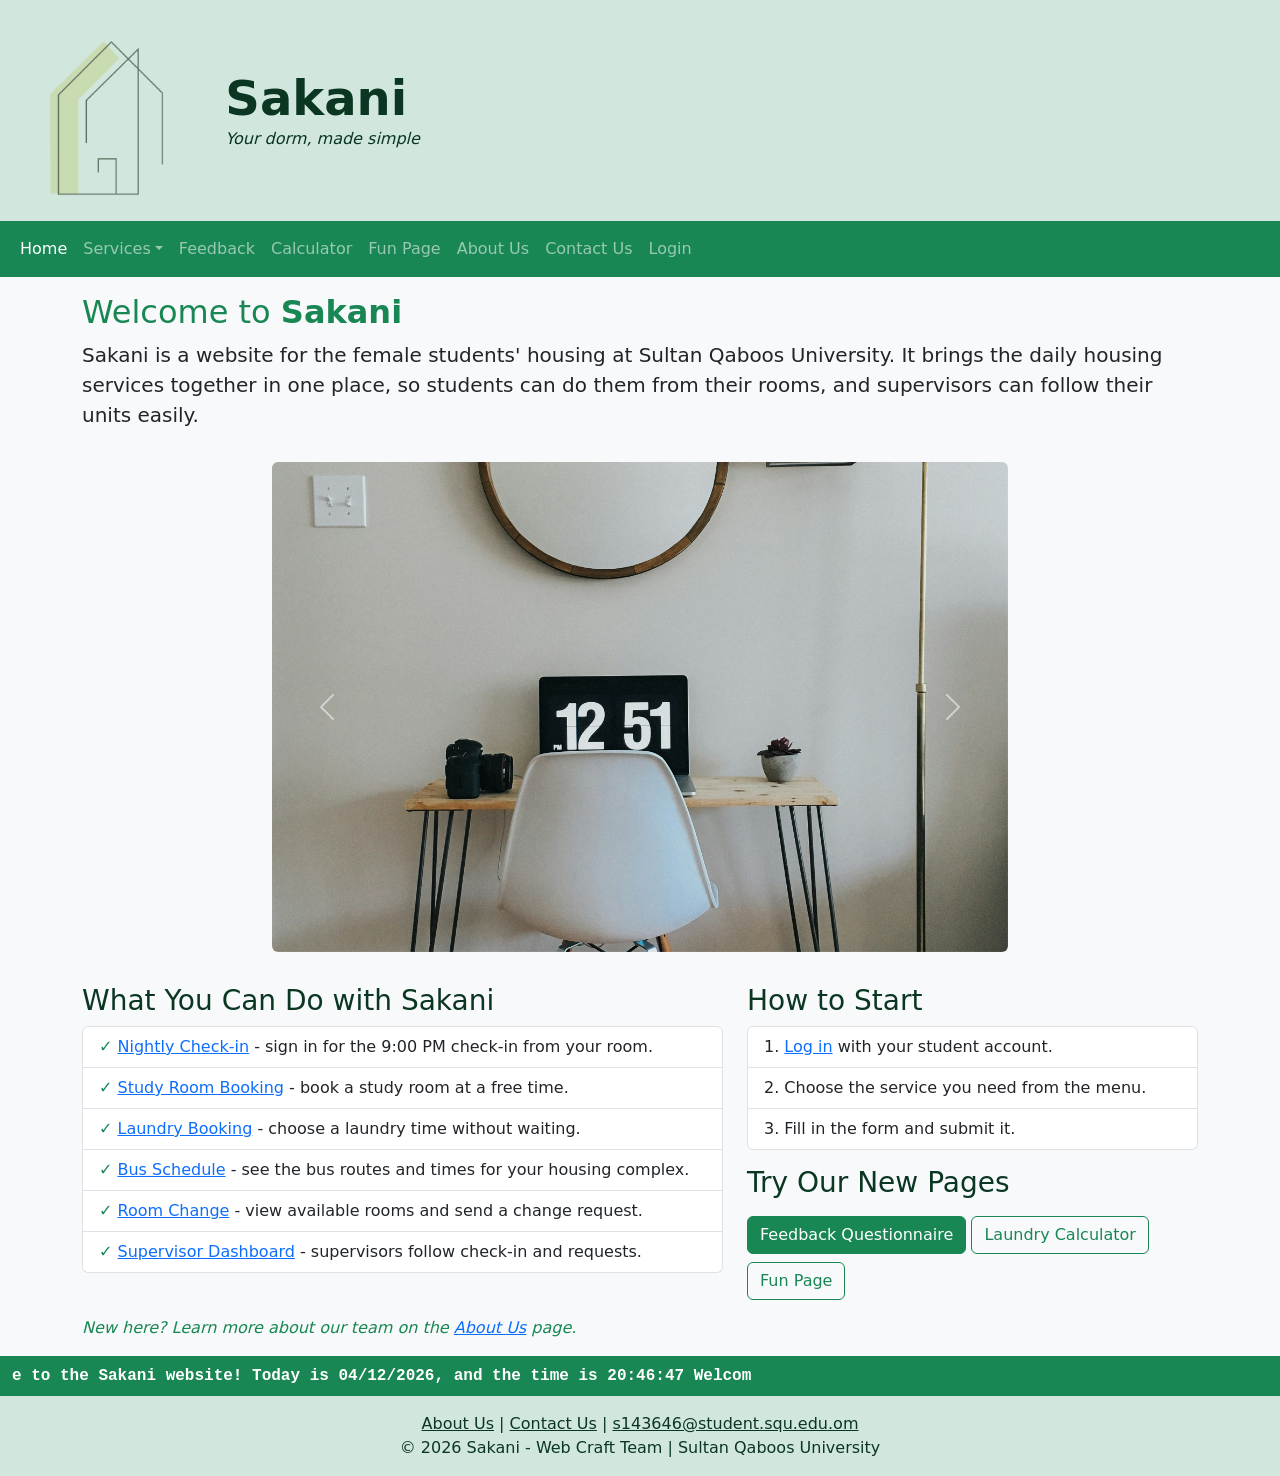
<file: index.html>
<!DOCTYPE html>
<html lang="en">
<head>
  <meta charset="UTF-8">
  <meta name="viewport" content="width=device-width, initial-scale=1">
  <title>Sakani - Home</title>
  <link href="https://cdn.jsdelivr.net/npm/bootstrap@5.3.8/dist/css/bootstrap.min.css" rel="stylesheet">
  <script src="https://cdn.jsdelivr.net/npm/bootstrap@5.3.8/dist/js/bootstrap.bundle.min.js"></script>
</head>
<body class="bg-light">

  <div class="container-fluid bg-success-subtle">
    <div class="row align-items-center">
      <div class="col-4 col-sm-3 col-lg-2 mt-3 mb-3">
        <img src="images/sakani_icon.PNG" alt="Sakani logo" class="img-fluid mx-auto d-block">
      </div>
      <div class="col-8 col-sm-9 col-lg-10 mt-3 mb-3">
        <h1 class="display-5 fw-bold text-success-emphasis mb-0">Sakani</h1>
        <p class="fst-italic text-success-emphasis mb-0">Your dorm, made simple</p>
      </div>
    </div>
  </div>

  <nav class="navbar navbar-expand-lg bg-success navbar-dark">
    <div class="container-fluid">
      <button class="navbar-toggler" type="button" data-bs-toggle="collapse" data-bs-target="#mainMenu">
        <span class="navbar-toggler-icon"></span>
      </button>
      <div class="collapse navbar-collapse" id="mainMenu">
        <ul class="navbar-nav">
          <li class="nav-item"><a class="nav-link active" href="index.html">Home</a></li>
          <li class="nav-item dropdown">
            <a class="nav-link dropdown-toggle" href="#" data-bs-toggle="dropdown">Services</a>
            <ul class="dropdown-menu">
              <li><a class="dropdown-item" href="checkin.html">Nightly Check-in</a></li>
              <li><a class="dropdown-item" href="study-rooms.html">Study Rooms</a></li>
              <li><a class="dropdown-item" href="laundry.html">Laundry</a></li>
              <li><a class="dropdown-item" href="bus.html">Bus Schedule</a></li>
              <li><a class="dropdown-item" href="room-change.html">Room Change</a></li>
              <li><hr class="dropdown-divider"></li>
              <li><a class="dropdown-item" href="dashboard.html">Supervisor Dashboard</a></li>
            </ul>
          </li>
          <li class="nav-item"><a class="nav-link" href="questionnaire.html">Feedback</a></li>
          <li class="nav-item"><a class="nav-link" href="calculate.html">Calculator</a></li>
          <li class="nav-item"><a class="nav-link" href="funpage.html">Fun Page</a></li>
          <li class="nav-item"><a class="nav-link" href="about.html">About Us</a></li>
          <li class="nav-item"><a class="nav-link" href="contact.html">Contact Us</a></li>
          <li class="nav-item"><a class="nav-link" href="login.html">Login</a></li>
        </ul>
      </div>
    </div>
  </nav>

  <!-- ===== Main content ===== -->
  <div class="container mt-3 mb-3">

    <h2 class="text-success">Welcome to <span class="fw-bold">Sakani</span></h2>
    <p class="fs-5">Sakani is a website for the female students' housing at Sultan Qaboos University.
      It brings the daily housing services together in one place, so students can do them
      from their rooms, and supervisors can follow their units easily.</p>

    <div class="row">
      <div class="col-lg-8 mx-auto">
        <div id="gallery" class="carousel slide mt-3 mb-3" data-bs-ride="carousel">
          <div class="carousel-inner rounded">
            <div class="carousel-item active" data-bs-interval="3000">
              <img src="images/gallery1.jpg" class="d-block w-100" alt="Student housing building">
            </div>
            <div class="carousel-item" data-bs-interval="3000">
              <img src="images/gallery2.jpg" class="d-block w-100" alt="Study room">
            </div>
            <div class="carousel-item" data-bs-interval="3000">
              <img src="images/gallery3.jpg" class="d-block w-100" alt="Laundry room">
            </div>
          </div>
          
          <button class="carousel-control-prev" type="button" data-bs-target="#gallery" data-bs-slide="prev">
            <span class="carousel-control-prev-icon"></span>
          </button>
          <button class="carousel-control-next" type="button" data-bs-target="#gallery" data-bs-slide="next">
            <span class="carousel-control-next-icon"></span>
          </button>
        </div>
      </div>
    </div>

    <div class="row">
      <!-- Services list -->
      <div class="col-md-7 mt-3">
        <h3 class="text-success-emphasis">What You Can Do with Sakani</h3>
        <ul class="list-group">
          <li class="list-group-item"><span class="text-success fw-bold">&#10003;</span> <a href="checkin.html">Nightly Check-in</a> - sign in for the 9:00 PM check-in from your room.</li>
          <li class="list-group-item"><span class="text-success fw-bold">&#10003;</span> <a href="study-rooms.html">Study Room Booking</a> - book a study room at a free time.</li>
          <li class="list-group-item"><span class="text-success fw-bold">&#10003;</span> <a href="laundry.html">Laundry Booking</a> - choose a laundry time without waiting.</li>
          <li class="list-group-item"><span class="text-success fw-bold">&#10003;</span> <a href="bus.html">Bus Schedule</a> - see the bus routes and times for your housing complex.</li>
          <li class="list-group-item"><span class="text-success fw-bold">&#10003;</span> <a href="room-change.html">Room Change</a> - view available rooms and send a change request.</li>
          <li class="list-group-item"><span class="text-success fw-bold">&#10003;</span> <a href="dashboard.html">Supervisor Dashboard</a> - supervisors follow check-in and requests.</li>
        </ul>
      </div>

      <!-- How to start + links to the three new pages -->
      <div class="col-md-5 mt-3">
        <h3 class="text-success-emphasis">How to Start</h3>
        <ol class="list-group list-group-numbered">
          <li class="list-group-item"><a href="login.html">Log in</a> with your student account.</li>
          <li class="list-group-item">Choose the service you need from the menu.</li>
          <li class="list-group-item">Fill in the form and submit it.</li>
        </ol>

        <h3 class="text-success-emphasis mt-3">Try Our New Pages</h3>
        <a href="questionnaire.html" class="btn btn-success mt-2">Feedback Questionnaire</a>
        <a href="calculate.html" class="btn btn-outline-success mt-2">Laundry Calculator</a>
        <a href="funpage.html" class="btn btn-outline-success mt-2">Fun Page</a>
      </div>
    </div>

    <p class="text-success fst-italic mt-3">New here? Learn more about our team on the <a href="about.html">About Us</a> page.</p>
  </div>

  <!-- ===== Moving welcome banner ===== -->
  <div class="container-fluid bg-success text-white">
    <div class="row">
      <div class="col mt-2 mb-2 overflow-hidden text-nowrap">
        <p id="banner" class="mb-0 fw-bold font-monospace"></p>
      </div>
    </div>
  </div>

  <!-- ===== Footer ===== -->
  <div class="container-fluid bg-success-subtle text-success-emphasis text-center">
    <div class="row">
      <div class="col mt-3 mb-3">
        <a href="about.html" class="text-success-emphasis">About Us</a> |
        <a href="contact.html" class="text-success-emphasis">Contact Us</a> |
        <a href="mailto:s143646@student.squ.edu.om" class="text-success-emphasis">s143646@student.squ.edu.om</a>
        <p class="mb-0">&copy; 2026 Sakani - Web Craft Team | Sultan Qaboos University</p>
      </div>
    </div>
  </div>

  <script>
    // ================= Moving welcome banner =================
    var position = 0;  

    function twoDigits(number) {
      if (number < 10) {
        return "0" + number;
      }
      return "" + number;
    }

    function buildMessage() {
      var now = new Date();
      var day = twoDigits(now.getDate());
      var month = twoDigits(now.getMonth() + 1);   
      var year = now.getFullYear();
      var hours = twoDigits(now.getHours());
      var minutes = twoDigits(now.getMinutes());
      var seconds = twoDigits(now.getSeconds());

      return "Welcome to the Sakani website! Today is " + day + "/" + month + "/" + year +
             ", and the time is " + hours + ":" + minutes + ":" + seconds + "          ";
    }

    
    function moveBanner() {
      var message = buildMessage();

      
      var shown = message.substring(position) + message.substring(0, position);

    
      document.getElementById("banner").innerHTML = shown;

  
      position = position + 1;
      if (position >= message.length) {
        position = 0;
      }
    }

    
    setInterval(moveBanner, 200);
    moveBanner(); 
  </script>

</body>
</html>
</file>
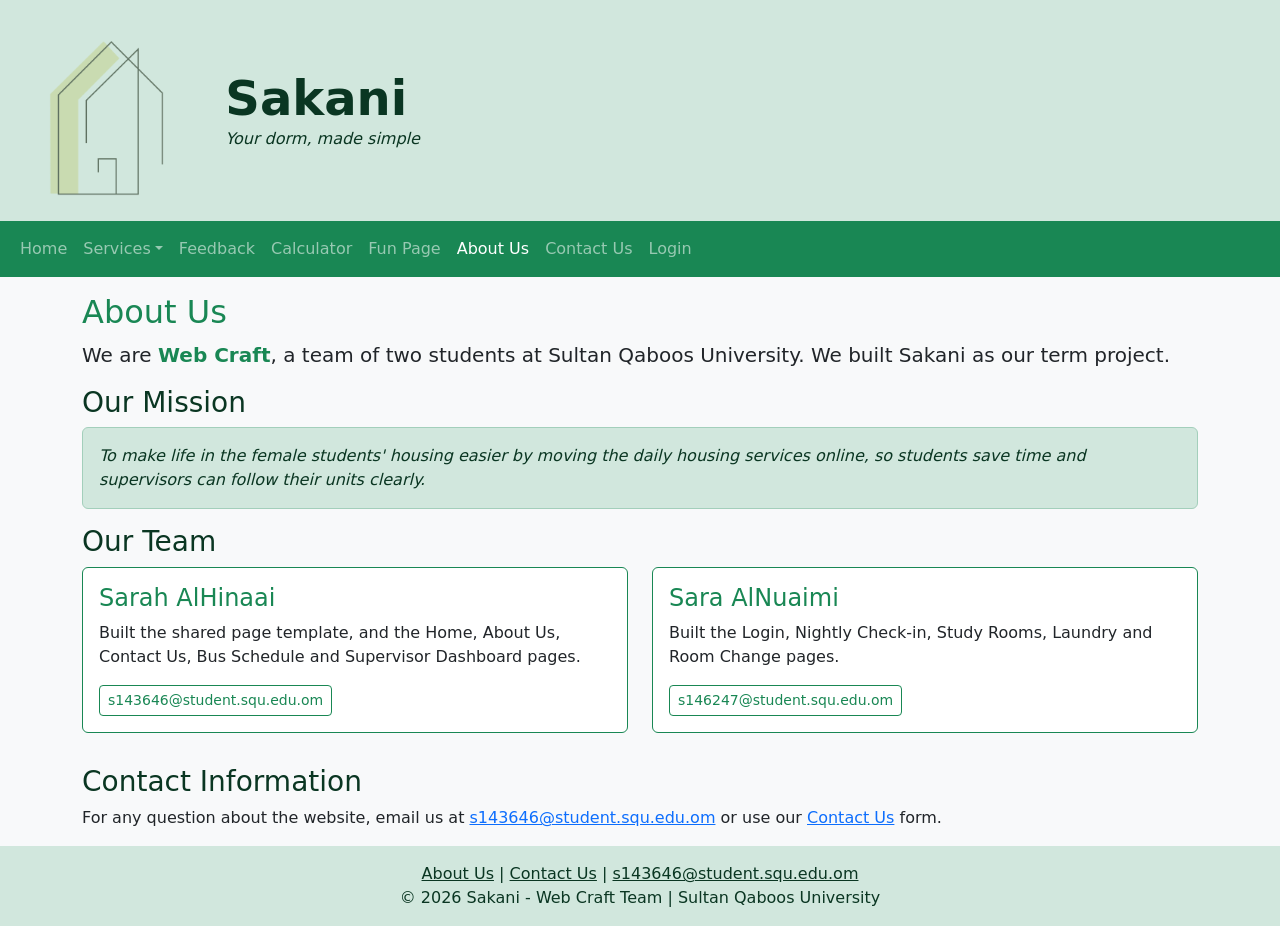
<file: about.html>
<!DOCTYPE html>
<html lang="en">
<head>
  <meta charset="UTF-8">
  <meta name="viewport" content="width=device-width, initial-scale=1">
  <title>Sakani - About Us</title>
  <link href="https://cdn.jsdelivr.net/npm/bootstrap@5.3.8/dist/css/bootstrap.min.css" rel="stylesheet">
  <script src="https://cdn.jsdelivr.net/npm/bootstrap@5.3.8/dist/js/bootstrap.bundle.min.js"></script>
</head>
<body class="bg-light">

  
  <div class="container-fluid bg-success-subtle">
    <div class="row align-items-center">
      <div class="col-4 col-sm-3 col-lg-2 mt-3 mb-3">
        <img src="images/sakani_icon.PNG" alt="Sakani logo" class="img-fluid mx-auto d-block">
      </div>
      <div class="col-8 col-sm-9 col-lg-10 mt-3 mb-3">
        <h1 class="display-5 fw-bold text-success-emphasis mb-0">Sakani</h1>
        <p class="fst-italic text-success-emphasis mb-0">Your dorm, made simple</p>
      </div>
    </div>
  </div>

  
  <nav class="navbar navbar-expand-lg bg-success navbar-dark">
    <div class="container-fluid">
      <button class="navbar-toggler" type="button" data-bs-toggle="collapse" data-bs-target="#mainMenu">
        <span class="navbar-toggler-icon"></span>
      </button>
      <div class="collapse navbar-collapse" id="mainMenu">
        <ul class="navbar-nav">
          <li class="nav-item"><a class="nav-link" href="index.html">Home</a></li>
          <li class="nav-item dropdown">
            <a class="nav-link dropdown-toggle" href="#" data-bs-toggle="dropdown">Services</a>
            <ul class="dropdown-menu">
              <li><a class="dropdown-item" href="checkin.html">Nightly Check-in</a></li>
              <li><a class="dropdown-item" href="study-rooms.html">Study Rooms</a></li>
              <li><a class="dropdown-item" href="laundry.html">Laundry</a></li>
              <li><a class="dropdown-item" href="bus.html">Bus Schedule</a></li>
              <li><a class="dropdown-item" href="room-change.html">Room Change</a></li>
              <li><hr class="dropdown-divider"></li>
              <li><a class="dropdown-item" href="dashboard.html">Supervisor Dashboard</a></li>
            </ul>
          </li>
          <li class="nav-item"><a class="nav-link" href="questionnaire.html">Feedback</a></li>
          <li class="nav-item"><a class="nav-link" href="calculate.html">Calculator</a></li>
          <li class="nav-item"><a class="nav-link" href="funpage.html">Fun Page</a></li>
          <li class="nav-item"><a class="nav-link active" href="about.html">About Us</a></li>
          <li class="nav-item"><a class="nav-link" href="contact.html">Contact Us</a></li>
          <li class="nav-item"><a class="nav-link" href="login.html">Login</a></li>
        </ul>
      </div>
    </div>
  </nav>

  <!-- ===== Main content ===== -->
  <div class="container mt-3 mb-3">

    <h2 class="text-success">About Us</h2>
    <p class="fs-5">We are <span class="fw-bold text-success">Web Craft</span>, a team of two students at Sultan Qaboos University.
      We built Sakani as our term project.</p>

    <!-- Mission box -->
    <h3 class="text-success-emphasis mt-3">Our Mission</h3>
    <div class="alert alert-success fst-italic">
      To make life in the female students' housing easier by moving the daily
      housing services online, so students save time and supervisors can follow their units clearly.
    </div>

    <!-- card for each member -->
    <h3 class="text-success-emphasis mt-3">Our Team</h3>
    <div class="row">
      <div class="col-md-6 mb-3">
        <div class="card border-success">
          <div class="card-body">
            <h4 class="card-title text-success">Sarah AlHinaai</h4>
            <p class="card-text">Built the shared page template, and the Home, About Us, Contact Us,
              Bus Schedule and Supervisor Dashboard pages.</p>
            <a href="mailto:s143646@student.squ.edu.om" class="btn btn-outline-success btn-sm">s143646@student.squ.edu.om</a>
          </div>
        </div>
      </div>
      <div class="col-md-6 mb-3">
        <div class="card border-success">
          <div class="card-body">
            <h4 class="card-title text-success">Sara AlNuaimi</h4>
            <p class="card-text">Built the Login, Nightly Check-in, Study Rooms, Laundry and Room Change pages.</p>
            <a href="mailto:s146247@student.squ.edu.om" class="btn btn-outline-success btn-sm">s146247@student.squ.edu.om</a>
          </div>
        </div>
      </div>
    </div>

    <h3 class="text-success-emphasis mt-3">Contact Information</h3>
    <p>For any question about the website, email us at
      <a href="mailto:s143646@student.squ.edu.om">s143646@student.squ.edu.om</a>
      or use our <a href="contact.html">Contact Us</a> form.</p>
  </div>

  <!-- ===== Footer ===== -->
  <div class="container-fluid bg-success-subtle text-success-emphasis text-center">
    <div class="row">
      <div class="col mt-3 mb-3">
        <a href="about.html" class="text-success-emphasis">About Us</a> |
        <a href="contact.html" class="text-success-emphasis">Contact Us</a> |
        <a href="mailto:s143646@student.squ.edu.om" class="text-success-emphasis">s143646@student.squ.edu.om</a>
        <p class="mb-0">&copy; 2026 Sakani - Web Craft Team | Sultan Qaboos University</p>
      </div>
    </div>
  </div>

</body>
</html>
</file>
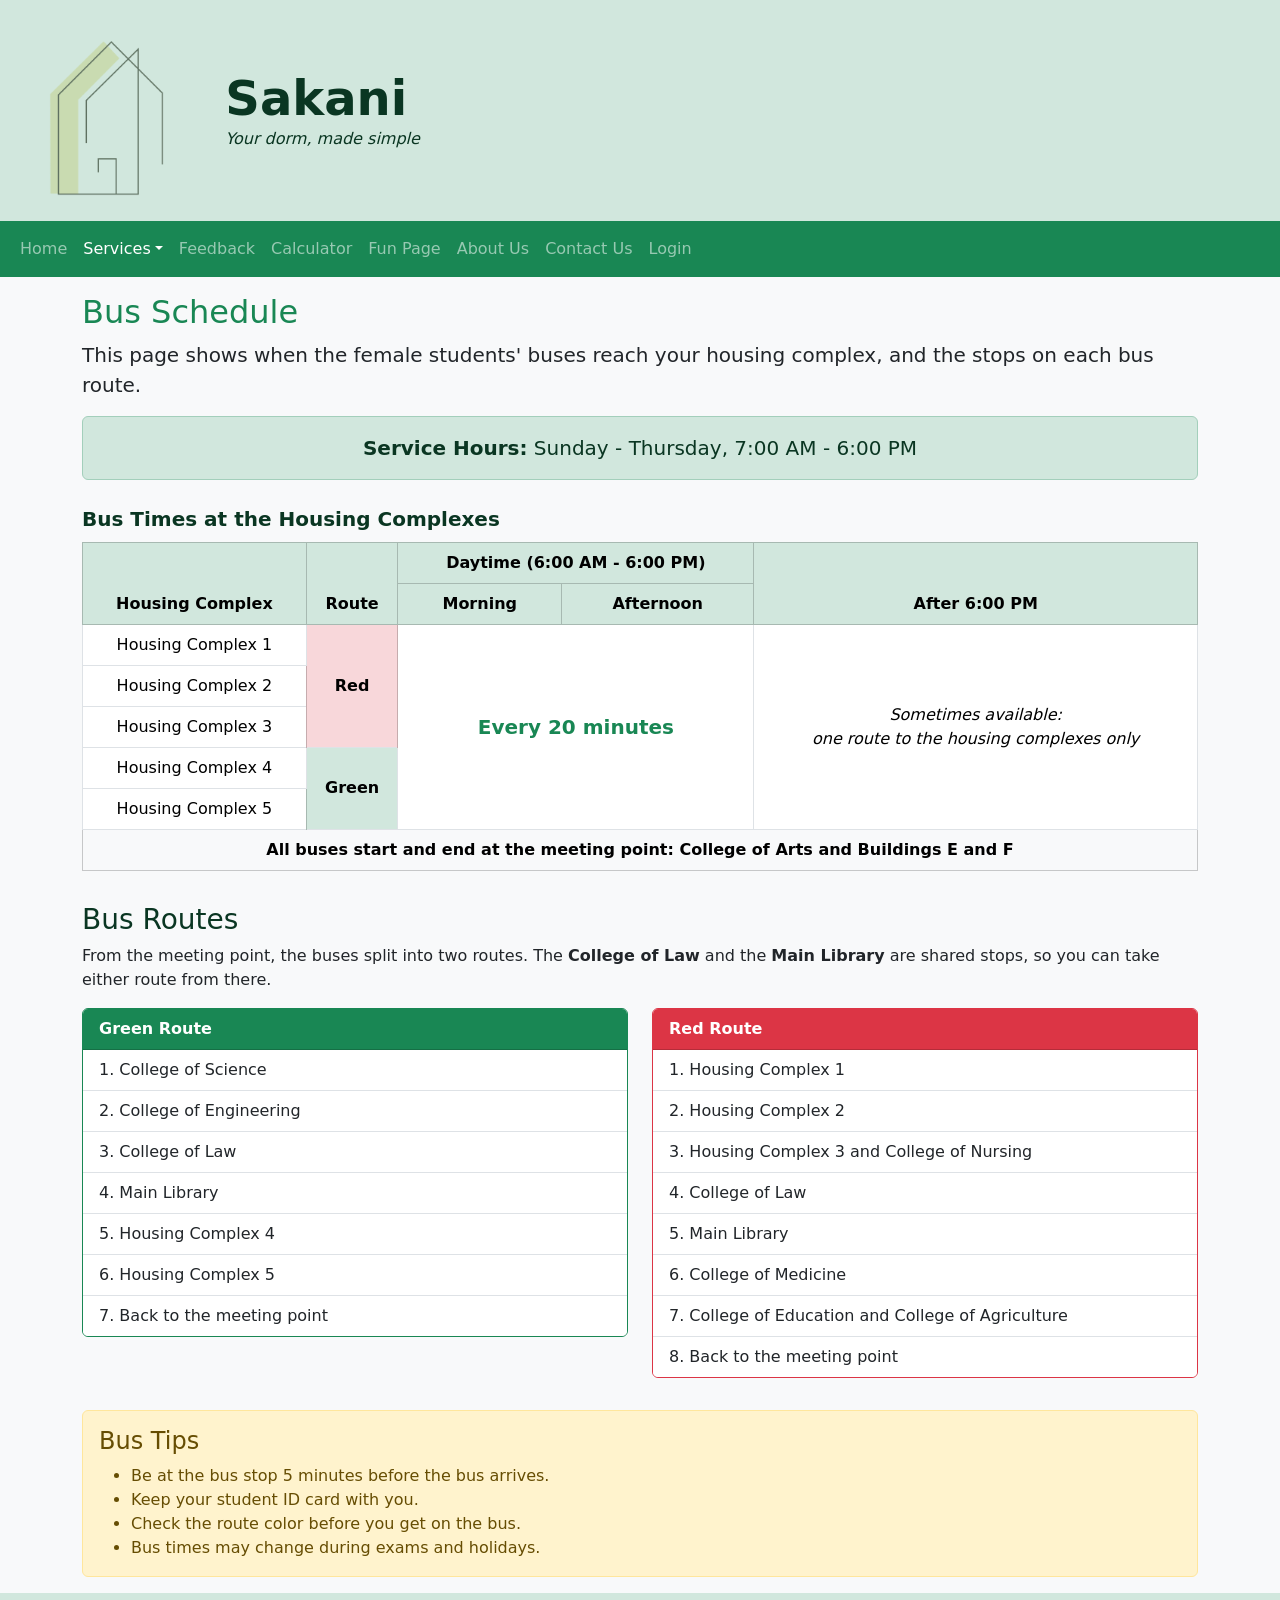
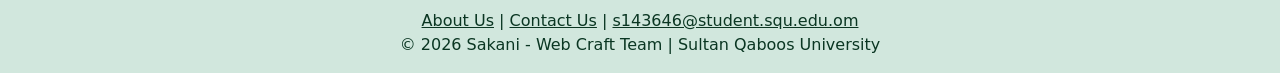
<file: bus.html>
<!DOCTYPE html>
<html lang="en">
<head>
  <meta charset="UTF-8">
  <meta name="viewport" content="width=device-width, initial-scale=1">
  <title>Sakani - Bus Schedule</title>
  <link href="https://cdn.jsdelivr.net/npm/bootstrap@5.3.8/dist/css/bootstrap.min.css" rel="stylesheet">
  <script src="https://cdn.jsdelivr.net/npm/bootstrap@5.3.8/dist/js/bootstrap.bundle.min.js"></script>
</head>
<body class="bg-light">


  <div class="container-fluid bg-success-subtle">
    <div class="row align-items-center">
      <div class="col-4 col-sm-3 col-lg-2 mt-3 mb-3">
        <img src="images/sakani_icon.PNG" alt="Sakani logo" class="img-fluid mx-auto d-block">
      </div>
      <div class="col-8 col-sm-9 col-lg-10 mt-3 mb-3">
        <h1 class="display-5 fw-bold text-success-emphasis mb-0">Sakani</h1>
        <p class="fst-italic text-success-emphasis mb-0">Your dorm, made simple</p>
      </div>
    </div>
  </div>

  
  <nav class="navbar navbar-expand-lg bg-success navbar-dark">
    <div class="container-fluid">
      <button class="navbar-toggler" type="button" data-bs-toggle="collapse" data-bs-target="#mainMenu">
        <span class="navbar-toggler-icon"></span>
      </button>
      <div class="collapse navbar-collapse" id="mainMenu">
        <ul class="navbar-nav">
          <li class="nav-item"><a class="nav-link" href="index.html">Home</a></li>
          <li class="nav-item dropdown">
            <a class="nav-link dropdown-toggle active" href="#" data-bs-toggle="dropdown">Services</a>
            <ul class="dropdown-menu">
              <li><a class="dropdown-item" href="checkin.html">Nightly Check-in</a></li>
              <li><a class="dropdown-item" href="study-rooms.html">Study Rooms</a></li>
              <li><a class="dropdown-item" href="laundry.html">Laundry</a></li>
              <li><a class="dropdown-item active" href="bus.html">Bus Schedule</a></li>
              <li><a class="dropdown-item" href="room-change.html">Room Change</a></li>
              <li><hr class="dropdown-divider"></li>
              <li><a class="dropdown-item" href="dashboard.html">Supervisor Dashboard</a></li>
            </ul>
          </li>
          <li class="nav-item"><a class="nav-link" href="questionnaire.html">Feedback</a></li>
          <li class="nav-item"><a class="nav-link" href="calculate.html">Calculator</a></li>
          <li class="nav-item"><a class="nav-link" href="funpage.html">Fun Page</a></li>
          <li class="nav-item"><a class="nav-link" href="about.html">About Us</a></li>
          <li class="nav-item"><a class="nav-link" href="contact.html">Contact Us</a></li>
          <li class="nav-item"><a class="nav-link" href="login.html">Login</a></li>
        </ul>
      </div>
    </div>
  </nav>

  <!-- ===== Main content ===== -->
  <div class="container mt-3 mb-3">

    <h2 class="text-success">Bus Schedule</h2>
    <p class="fs-5">This page shows when the female students' buses reach your housing complex,
      and the stops on each bus route.</p>

    <!-- Service hours -->
    <div class="alert alert-success text-center fs-5">
      <span class="fw-bold">Service Hours:</span> Sunday - Thursday, 7:00 AM - 6:00 PM
    </div>

    <!-- ===== Times table ===== -->
    <div class="table-responsive mt-3">
      <table class="table table-bordered align-middle text-center bg-white caption-top">
        <caption class="fs-5 fw-bold text-success-emphasis">Bus Times at the Housing Complexes</caption>

        <thead class="table-success">
          <tr>
            <th rowspan="2">Housing Complex</th>
            <th rowspan="2">Route</th>
            <th colspan="2">Daytime (6:00 AM - 6:00 PM)</th>
            <th rowspan="2">After 6:00 PM</th>
          </tr>
          <tr>
            <th>Morning</th>
            <th>Afternoon</th>
          </tr>
        </thead>

        <tbody>
          <tr>
            <td>Housing Complex 1</td>
            <td class="table-danger fw-bold" rowspan="3">Red</td>
            <td class="fs-5 fw-bold text-success" rowspan="5" colspan="2">Every 20 minutes</td>
            <td class="fst-italic" rowspan="5">
              Sometimes available:<br>
              one route to the housing complexes only
            </td>
          </tr>
          <tr>
            <td>Housing Complex 2</td>
          </tr>
          <tr>
            <td>Housing Complex 3</td>
          </tr>
          <tr>
            <td>Housing Complex 4</td>
            <td class="table-success fw-bold" rowspan="2">Green</td>
          </tr>
          <tr>
            <td>Housing Complex 5</td>
          </tr>
          <tr class="table-light fw-bold text-success-emphasis">
            <td colspan="5">All buses start and end at the meeting point: College of Arts and Buildings E and F</td>
          </tr>
        </tbody>
      </table>
    </div>

    <!-- ===== Routes ===== -->
    <h3 class="text-success-emphasis mt-3">Bus Routes</h3>
    <p>From the meeting point, the buses split into two routes.
      The <span class="fw-bold">College of Law</span> and the <span class="fw-bold">Main Library</span> are shared stops,
      so you can take either route from there.</p>

    <!-- The two routes -->
    <div class="row">
      <div class="col-md-6 mb-3">
        <div class="card border-success">
          <div class="card-header bg-success text-white fw-bold">Green Route</div>
          <ol class="list-group list-group-flush list-group-numbered">
            <li class="list-group-item">College of Science</li>
            <li class="list-group-item">College of Engineering</li>
            <li class="list-group-item">College of Law</li>
            <li class="list-group-item">Main Library</li>
            <li class="list-group-item">Housing Complex 4</li>
            <li class="list-group-item">Housing Complex 5</li>
            <li class="list-group-item">Back to the meeting point</li>
          </ol>
        </div>
      </div>
      <div class="col-md-6 mb-3">
        <div class="card border-danger">
          <div class="card-header bg-danger text-white fw-bold">Red Route</div>
          <ol class="list-group list-group-flush list-group-numbered">
            <li class="list-group-item">Housing Complex 1</li>
            <li class="list-group-item">Housing Complex 2</li>
            <li class="list-group-item">Housing Complex 3 and College of Nursing</li>
            <li class="list-group-item">College of Law</li>
            <li class="list-group-item">Main Library</li>
            <li class="list-group-item">College of Medicine</li>
            <li class="list-group-item">College of Education and College of Agriculture</li>
            <li class="list-group-item">Back to the meeting point</li>
          </ol>
        </div>
      </div>
    </div>

    <!-- ===== Tips box ===== -->
    <div class="alert alert-warning mt-3">
      <h4 class="alert-heading">Bus Tips</h4>
      <ul class="mb-0">
        <li>Be at the bus stop 5 minutes before the bus arrives.</li>
        <li>Keep your student ID card with you.</li>
        <li>Check the route color before you get on the bus.</li>
        <li>Bus times may change during exams and holidays.</li>
      </ul>
    </div>
  </div>

  <!-- ===== Footer ===== -->
  <div class="container-fluid bg-success-subtle text-success-emphasis text-center">
    <div class="row">
      <div class="col mt-3 mb-3">
        <a href="about.html" class="text-success-emphasis">About Us</a> |
        <a href="contact.html" class="text-success-emphasis">Contact Us</a> |
        <a href="mailto:s143646@student.squ.edu.om" class="text-success-emphasis">s143646@student.squ.edu.om</a>
        <p class="mb-0">&copy; 2026 Sakani - Web Craft Team | Sultan Qaboos University</p>
      </div>
    </div>
  </div>

</body>
</html>
</file>
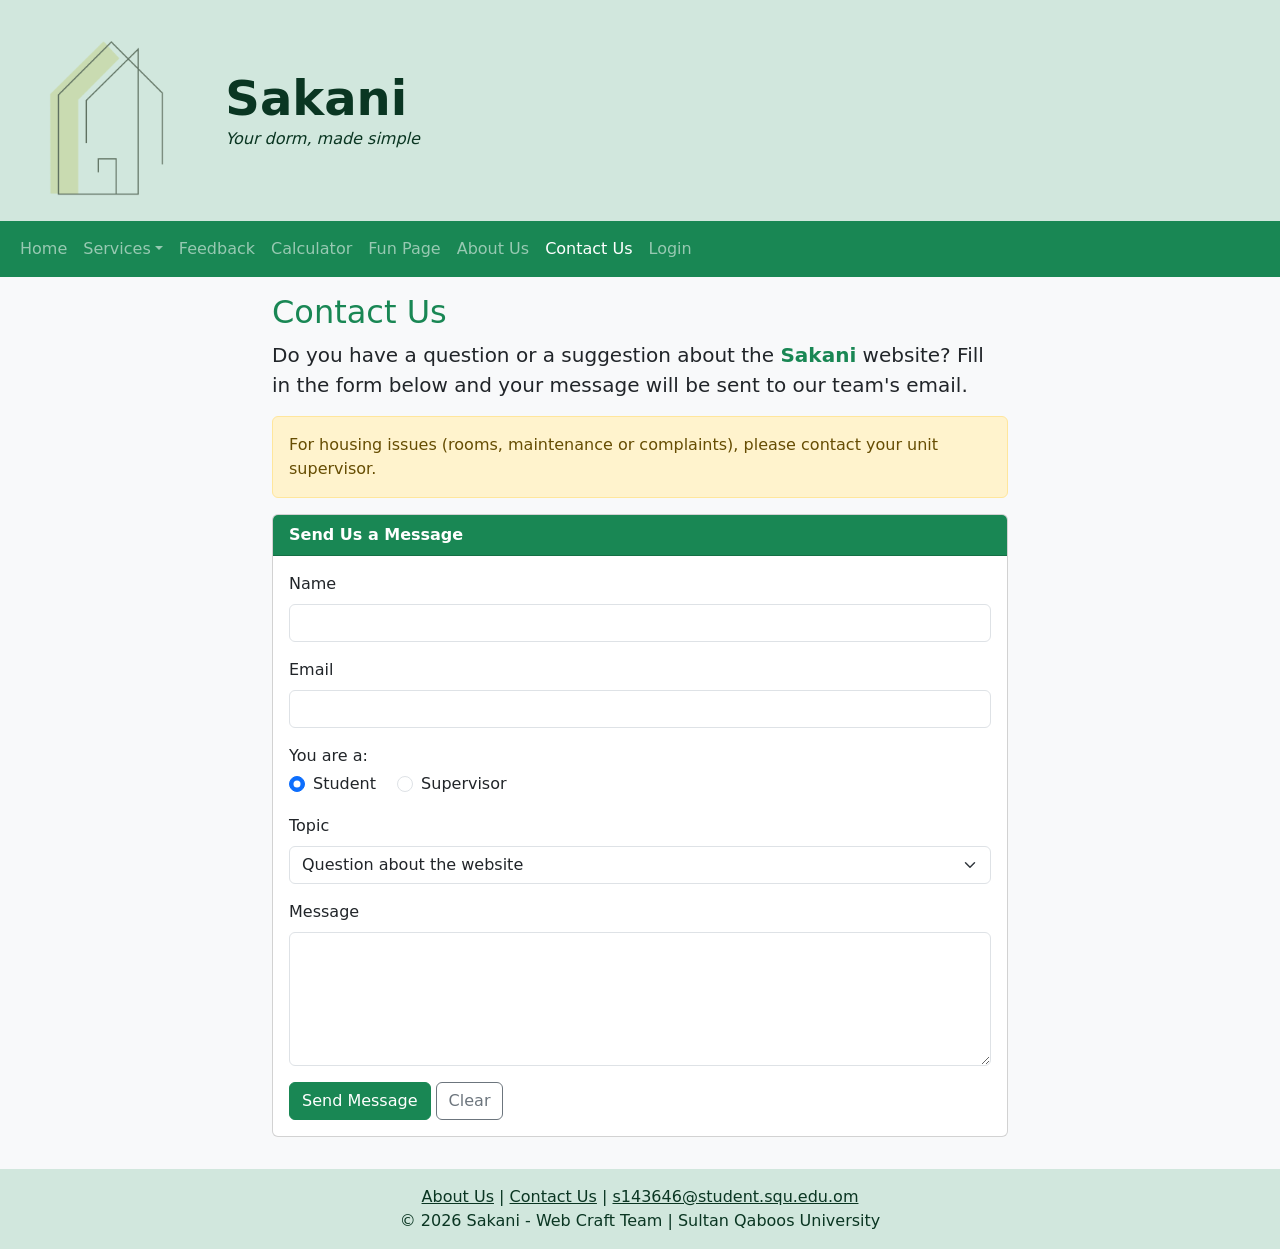
<file: contact.html>
<!DOCTYPE html>
<html lang="en">
<head>
  <meta charset="UTF-8">
  <meta name="viewport" content="width=device-width, initial-scale=1">
  <title>Sakani - Contact Us</title>
  <link href="https://cdn.jsdelivr.net/npm/bootstrap@5.3.8/dist/css/bootstrap.min.css" rel="stylesheet">
  <script src="https://cdn.jsdelivr.net/npm/bootstrap@5.3.8/dist/js/bootstrap.bundle.min.js"></script>
</head>
<body class="bg-light">

  
  <div class="container-fluid bg-success-subtle">
    <div class="row align-items-center">
      <div class="col-4 col-sm-3 col-lg-2 mt-3 mb-3">
        <img src="images/sakani_icon.PNG" alt="Sakani logo" class="img-fluid mx-auto d-block">
      </div>
      <div class="col-8 col-sm-9 col-lg-10 mt-3 mb-3">
        <h1 class="display-5 fw-bold text-success-emphasis mb-0">Sakani</h1>
        <p class="fst-italic text-success-emphasis mb-0">Your dorm, made simple</p>
      </div>
    </div>
  </div>

  
  <nav class="navbar navbar-expand-lg bg-success navbar-dark">
    <div class="container-fluid">
      <button class="navbar-toggler" type="button" data-bs-toggle="collapse" data-bs-target="#mainMenu">
        <span class="navbar-toggler-icon"></span>
      </button>
      <div class="collapse navbar-collapse" id="mainMenu">
        <ul class="navbar-nav">
          <li class="nav-item"><a class="nav-link" href="index.html">Home</a></li>
          <li class="nav-item dropdown">
            <a class="nav-link dropdown-toggle" href="#" data-bs-toggle="dropdown">Services</a>
            <ul class="dropdown-menu">
              <li><a class="dropdown-item" href="checkin.html">Nightly Check-in</a></li>
              <li><a class="dropdown-item" href="study-rooms.html">Study Rooms</a></li>
              <li><a class="dropdown-item" href="laundry.html">Laundry</a></li>
              <li><a class="dropdown-item" href="bus.html">Bus Schedule</a></li>
              <li><a class="dropdown-item" href="room-change.html">Room Change</a></li>
              <li><hr class="dropdown-divider"></li>
              <li><a class="dropdown-item" href="dashboard.html">Supervisor Dashboard</a></li>
            </ul>
          </li>
          <li class="nav-item"><a class="nav-link" href="questionnaire.html">Feedback</a></li>
          <li class="nav-item"><a class="nav-link" href="calculate.html">Calculator</a></li>
          <li class="nav-item"><a class="nav-link" href="funpage.html">Fun Page</a></li>
          <li class="nav-item"><a class="nav-link" href="about.html">About Us</a></li>
          <li class="nav-item"><a class="nav-link active" href="contact.html">Contact Us</a></li>
          <li class="nav-item"><a class="nav-link" href="login.html">Login</a></li>
        </ul>
      </div>
    </div>
  </nav>

  <!-- ===== Main content ===== -->
  <div class="container mt-3 mb-3">
    <div class="row">
      <div class="col-lg-8 mx-auto">

        <h2 class="text-success">Contact Us</h2>
        <p class="fs-5">Do you have a question or a suggestion about the <span class="fw-bold text-success">Sakani</span> website?
          Fill in the form below and your message will be sent to our team's email.</p>

        <div class="alert alert-warning">
          For housing issues (rooms, maintenance or complaints), please contact your unit supervisor.
        </div>

        <!-- Contact form -->
        <div class="card mt-3 mb-3">
          <div class="card-header bg-success text-white fw-bold">Send Us a Message</div>
          <div class="card-body">

            <form class="needs-validation" method="post" action="mailto:s143646@student.squ.edu.om" novalidate>

              <div class="mb-3">
                <label for="name" class="form-label">Name</label>
                <input type="text" class="form-control" id="name" name="name" required>
                <div class="invalid-feedback">Please enter your name.</div>
              </div>

              <div class="mb-3">
                <label for="email" class="form-label">Email</label>
                <input type="email" class="form-control" id="email" name="email" required>
                <div class="invalid-feedback">Please enter a valid email.</div>
              </div>

              <div class="mb-3">
                <p class="form-label mb-1">You are a:</p>
                <div class="form-check form-check-inline">
                  <input class="form-check-input" type="radio" name="user_type" id="student" value="student" checked>
                  <label class="form-check-label" for="student">Student</label>
                </div>
                <div class="form-check form-check-inline">
                  <input class="form-check-input" type="radio" name="user_type" id="supervisor" value="supervisor">
                  <label class="form-check-label" for="supervisor">Supervisor</label>
                </div>
              </div>

              <div class="mb-3">
                <label for="topic" class="form-label">Topic</label>
                <select class="form-select" id="topic" name="topic">
                  <option value="question">Question about the website</option>
                  <option value="suggestion">Suggestion</option>
                  <option value="problem">Report a problem in the website</option>
                  <option value="other">Other</option>
                </select>
              </div>

              <div class="mb-3">
                <label for="message" class="form-label">Message</label>
                <textarea class="form-control" id="message" name="message" rows="5" required></textarea>
                <div class="invalid-feedback">Please write your message.</div>
              </div>

              <button type="submit" class="btn btn-success">Send Message</button>
              <button type="reset" class="btn btn-outline-secondary">Clear</button>
            </form>

          </div>
        </div>

      </div>
    </div>
  </div>

  <!-- ===== Footer ===== -->
  <div class="container-fluid bg-success-subtle text-success-emphasis text-center">
    <div class="row">
      <div class="col mt-3 mb-3">
        <a href="about.html" class="text-success-emphasis">About Us</a> |
        <a href="contact.html" class="text-success-emphasis">Contact Us</a> |
        <a href="mailto:s143646@student.squ.edu.om" class="text-success-emphasis">s143646@student.squ.edu.om</a>
        <p class="mb-0">&copy; 2026 Sakani - Web Craft Team | Sultan Qaboos University</p>
      </div>
    </div>
  </div>

  <script>
    // Bootstrap form validation
    var form = document.querySelector(".needs-validation");

    //Show red and green fields when Send is pressed
    form.onsubmit = function () {
      form.className = "needs-validation was-validated";
      return form.checkValidity(); //Send only if all fields are filled
    };
  </script>

</body>
</html>
</file>
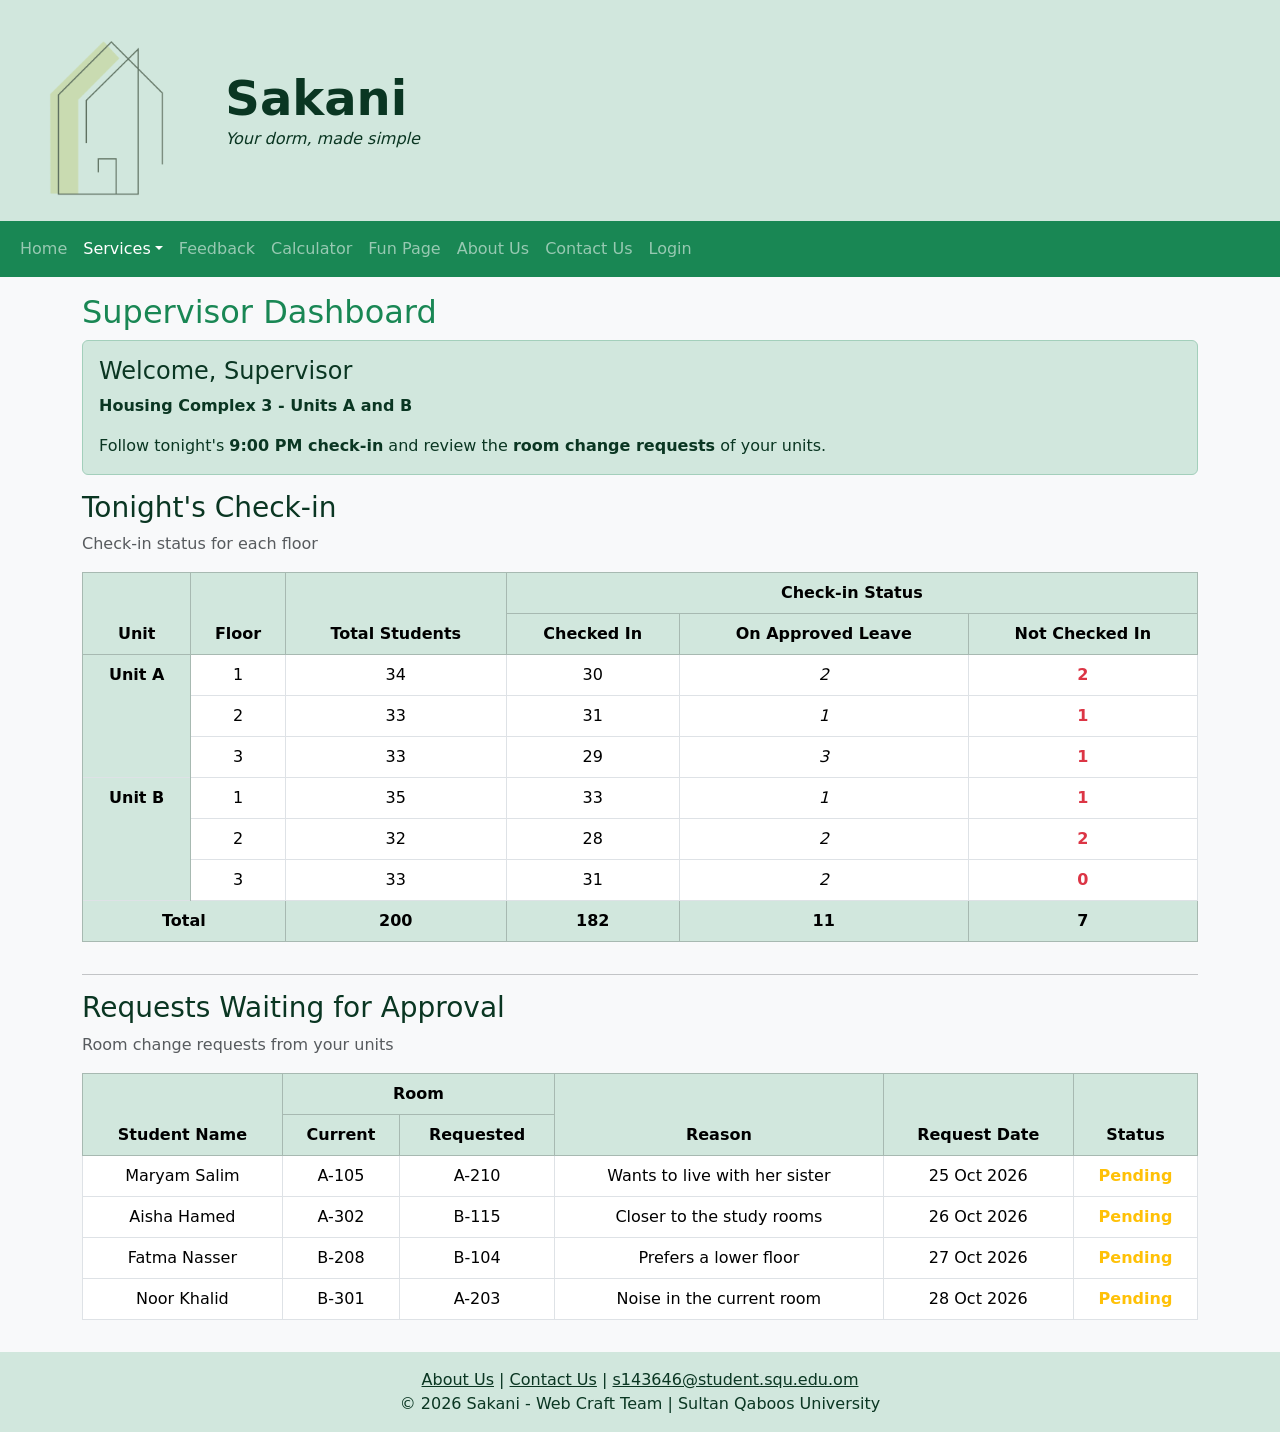
<file: dashboard.html>
<!DOCTYPE html>
<html lang="en">
<head>
  <meta charset="UTF-8">
  <meta name="viewport" content="width=device-width, initial-scale=1">
  <title>Sakani - Supervisor Dashboard</title>
  <link href="https://cdn.jsdelivr.net/npm/bootstrap@5.3.8/dist/css/bootstrap.min.css" rel="stylesheet">
  <script src="https://cdn.jsdelivr.net/npm/bootstrap@5.3.8/dist/js/bootstrap.bundle.min.js"></script>
</head>
<body class="bg-light">


  <div class="container-fluid bg-success-subtle">
    <div class="row align-items-center">
      <div class="col-4 col-sm-3 col-lg-2 mt-3 mb-3">
        <img src="images/sakani_icon.PNG" alt="Sakani logo" class="img-fluid mx-auto d-block">
      </div>
      <div class="col-8 col-sm-9 col-lg-10 mt-3 mb-3">
        <h1 class="display-5 fw-bold text-success-emphasis mb-0">Sakani</h1>
        <p class="fst-italic text-success-emphasis mb-0">Your dorm, made simple</p>
      </div>
    </div>
  </div>

  
  <nav class="navbar navbar-expand-lg bg-success navbar-dark">
    <div class="container-fluid">
      <button class="navbar-toggler" type="button" data-bs-toggle="collapse" data-bs-target="#mainMenu">
        <span class="navbar-toggler-icon"></span>
      </button>
      <div class="collapse navbar-collapse" id="mainMenu">
        <ul class="navbar-nav">
          <li class="nav-item"><a class="nav-link" href="index.html">Home</a></li>
          <li class="nav-item dropdown">
            <a class="nav-link dropdown-toggle active" href="#" data-bs-toggle="dropdown">Services</a>
            <ul class="dropdown-menu">
              <li><a class="dropdown-item" href="checkin.html">Nightly Check-in</a></li>
              <li><a class="dropdown-item" href="study-rooms.html">Study Rooms</a></li>
              <li><a class="dropdown-item" href="laundry.html">Laundry</a></li>
              <li><a class="dropdown-item" href="bus.html">Bus Schedule</a></li>
              <li><a class="dropdown-item" href="room-change.html">Room Change</a></li>
              <li><hr class="dropdown-divider"></li>
              <li><a class="dropdown-item active" href="dashboard.html">Supervisor Dashboard</a></li>
            </ul>
          </li>
          <li class="nav-item"><a class="nav-link" href="questionnaire.html">Feedback</a></li>
          <li class="nav-item"><a class="nav-link" href="calculate.html">Calculator</a></li>
          <li class="nav-item"><a class="nav-link" href="funpage.html">Fun Page</a></li>
          <li class="nav-item"><a class="nav-link" href="about.html">About Us</a></li>
          <li class="nav-item"><a class="nav-link" href="contact.html">Contact Us</a></li>
          <li class="nav-item"><a class="nav-link" href="login.html">Login</a></li>
        </ul>
      </div>
    </div>
  </nav>

  <!-- ===== Main content ===== -->
  <div class="container mt-3 mb-3">

    <h2 class="text-success">Supervisor Dashboard</h2>

    <div class="alert alert-success">
      <h4 class="alert-heading">Welcome, Supervisor</h4>
      <p class="fw-bold">Housing Complex 3 - Units A and B</p>
      <p class="mb-0">Follow tonight's <span class="fw-bold">9:00 PM check-in</span> and review the
        <span class="fw-bold">room change requests</span> of your units.</p>
    </div>

    <!-- ===== Check-in table ===== -->
    <h3 class="text-success-emphasis mt-3">Tonight's Check-in</h3>
    <p class="text-muted">Check-in status for each floor</p>

    <div class="table-responsive">
      <table class="table table-bordered text-center">
        <thead class="table-success">
          <tr>
            <th rowspan="2">Unit</th>
            <th rowspan="2">Floor</th>
            <th rowspan="2">Total Students</th>
            <th colspan="3">Check-in Status</th>
          </tr>
          <tr>
            <th>Checked In</th>
            <th>On Approved Leave</th>
            <th>Not Checked In</th>
          </tr>
        </thead>
        <tbody>
          <!-- Unit A -->
          <tr>
            <td class="table-success fw-bold" rowspan="3">Unit A</td>
            <td>1</td><td>34</td><td>30</td>
            <td class="fst-italic">2</td>
            <td class="text-danger fw-bold">2</td>
          </tr>
          <tr>
            <td>2</td><td>33</td><td>31</td>
            <td class="fst-italic">1</td>
            <td class="text-danger fw-bold">1</td>
          </tr>
          <tr>
            <td>3</td><td>33</td><td>29</td>
            <td class="fst-italic">3</td>
            <td class="text-danger fw-bold">1</td>
          </tr>

          <!-- Unit B -->
          <tr>
            <td class="table-success fw-bold" rowspan="3">Unit B</td>
            <td>1</td><td>35</td><td>33</td>
            <td class="fst-italic">1</td>
            <td class="text-danger fw-bold">1</td>
          </tr>
          <tr>
            <td>2</td><td>32</td><td>28</td>
            <td class="fst-italic">2</td>
            <td class="text-danger fw-bold">2</td>
          </tr>
          <tr>
            <td>3</td><td>33</td><td>31</td>
            <td class="fst-italic">2</td>
            <td class="text-danger fw-bold">0</td>
          </tr>

          <!-- Total row -->
          <tr class="table-success fw-bold">
            <td colspan="2">Total</td>
            <td>200</td><td>182</td><td>11</td><td>7</td>
          </tr>
        </tbody>
      </table>
    </div>

    <!-- Separator -->
    <hr class="mt-3 mb-3">

    <!-- ===== Room change requests ===== -->
    <h3 class="text-success-emphasis">Requests Waiting for Approval</h3>
    <p class="text-muted">Room change requests from your units</p>

    <div class="table-responsive">
      <table class="table table-bordered text-center">
        <thead class="table-success">
          <tr>
            <th rowspan="2">Student Name</th>
            <th colspan="2">Room</th>
            <th rowspan="2">Reason</th>
            <th rowspan="2">Request Date</th>
            <th rowspan="2">Status</th>
          </tr>
          <tr>
            <th>Current</th>
            <th>Requested</th>
          </tr>
        </thead>
        <tbody>
          <tr>
            <td>Maryam Salim</td><td>A-105</td><td>A-210</td>
            <td>Wants to live with her sister</td><td>25 Oct 2026</td>
            <td class="text-warning fw-bold">Pending</td>
          </tr>
          <tr>
            <td>Aisha Hamed</td><td>A-302</td><td>B-115</td>
            <td>Closer to the study rooms</td><td>26 Oct 2026</td>
            <td class="text-warning fw-bold">Pending</td>
          </tr>
          <tr>
            <td>Fatma Nasser</td><td>B-208</td><td>B-104</td>
            <td>Prefers a lower floor</td><td>27 Oct 2026</td>
            <td class="text-warning fw-bold">Pending</td>
          </tr>
          <tr>
            <td>Noor Khalid</td><td>B-301</td><td>A-203</td>
            <td>Noise in the current room</td><td>28 Oct 2026</td>
            <td class="text-warning fw-bold">Pending</td>
          </tr>
        </tbody>
      </table>
    </div>

  </div>

  <!-- ===== Footer ===== -->
  <div class="container-fluid bg-success-subtle text-success-emphasis text-center">
    <div class="row">
      <div class="col mt-3 mb-3">
        <a href="about.html" class="text-success-emphasis">About Us</a> |
        <a href="contact.html" class="text-success-emphasis">Contact Us</a> |
        <a href="mailto:s143646@student.squ.edu.om" class="text-success-emphasis">s143646@student.squ.edu.om</a>
        <p class="mb-0">&copy; 2026 Sakani - Web Craft Team | Sultan Qaboos University</p>
      </div>
    </div>
  </div>

</body>
</html>
</file>
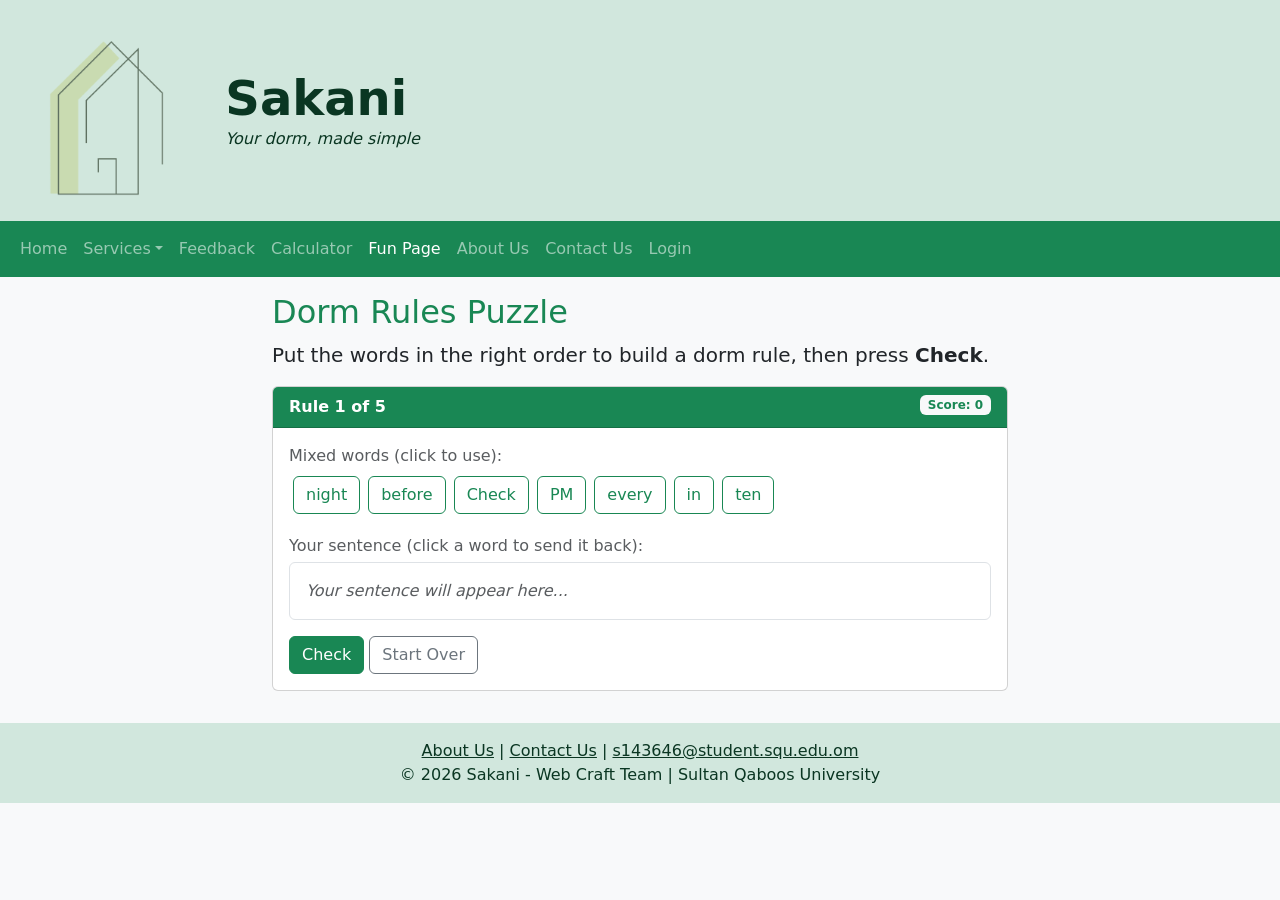
<file: funpage.html>
<!DOCTYPE html>
<html>
<head>
  <meta charset="UTF-8">
  <meta name="viewport" content="width=device-width, initial-scale=1">
  <title>Sakani - Fun Page</title>
  <link href="https://cdn.jsdelivr.net/npm/bootstrap@5.3.8/dist/css/bootstrap.min.css" rel="stylesheet">
  <script src="https://cdn.jsdelivr.net/npm/bootstrap@5.3.8/dist/js/bootstrap.bundle.min.js"></script>
</head>
<body class="bg-light">


  <div class="container-fluid bg-success-subtle">
    <div class="row align-items-center">
      <div class="col-4 col-sm-3 col-lg-2 mt-3 mb-3">
        <img src="images/sakani_icon.PNG" alt="Sakani logo" class="img-fluid mx-auto d-block">
      </div>
      <div class="col-8 col-sm-9 col-lg-10 mt-3 mb-3">
        <h1 class="display-5 fw-bold text-success-emphasis mb-0">Sakani</h1>
        <p class="fst-italic text-success-emphasis mb-0">Your dorm, made simple</p>
      </div>
    </div>
  </div>

  <nav class="navbar navbar-expand-lg bg-success navbar-dark">
    <div class="container-fluid">
      <button class="navbar-toggler" type="button" data-bs-toggle="collapse" data-bs-target="#mainMenu">
        <span class="navbar-toggler-icon"></span>
      </button>
      <div class="collapse navbar-collapse" id="mainMenu">
        <ul class="navbar-nav">
          <li class="nav-item"><a class="nav-link" href="index.html">Home</a></li>
          <li class="nav-item dropdown">
            <a class="nav-link dropdown-toggle" href="#" data-bs-toggle="dropdown">Services</a>
            <ul class="dropdown-menu">
              <li><a class="dropdown-item" href="checkin.html">Nightly Check-in</a></li>
              <li><a class="dropdown-item" href="study-rooms.html">Study Rooms</a></li>
              <li><a class="dropdown-item" href="laundry.html">Laundry</a></li>
              <li><a class="dropdown-item" href="bus.html">Bus Schedule</a></li>
              <li><a class="dropdown-item" href="room-change.html">Room Change</a></li>
              <li><hr class="dropdown-divider"></li>
              <li><a class="dropdown-item" href="dashboard.html">Supervisor Dashboard</a></li>
            </ul>
          </li>
          <li class="nav-item"><a class="nav-link" href="questionnaire.html">Feedback</a></li>
          <li class="nav-item"><a class="nav-link" href="calculate.html">Calculator</a></li>
          <li class="nav-item"><a class="nav-link active" href="funpage.html">Fun Page</a></li>
          <li class="nav-item"><a class="nav-link" href="about.html">About Us</a></li>
          <li class="nav-item"><a class="nav-link" href="contact.html">Contact Us</a></li>
          <li class="nav-item"><a class="nav-link" href="login.html">Login</a></li>
        </ul>
      </div>
    </div>
  </nav>

  <!-- ===== the game ===== -->
  <div class="container mt-3 mb-3">
    <div class="row">
      <div class="col-lg-8 mx-auto">

        <h2 class="text-success">Dorm Rules Puzzle</h2>
        <p class="fs-5">Put the words in the right order to build a dorm rule, then press <span class="fw-bold">Check</span>.</p>

        <div class="card mt-3 mb-3">
          <div class="card-header bg-success text-white fw-bold">
            <!-- round number and score -->
            <span id="round"></span>
            <span class="badge bg-light text-success float-end" id="score"></span>
          </div>
          <div class="card-body">

            <!-- the mixed words -->
            <p class="text-muted mb-1">Mixed words (click to use):</p>
            <div id="wordPool" class="mb-3"></div>

            <!-- the sentence the player is building -->
            <p class="text-muted mb-1">Your sentence (click a word to send it back):</p>
            <div id="answerBox" class="border rounded bg-white p-3 mb-3"></div>

            <!-- message box -->
            <div id="message" class="alert d-none"></div>

            <button type="button" class="btn btn-success" id="checkBtn" onclick="checkAnswer()">Check</button>
            <button type="button" class="btn btn-outline-secondary" onclick="startSentence()">Start Over</button>
            <button type="button" class="btn btn-outline-success d-none" id="nextBtn" onclick="nextSentence()">Next Rule</button>
            <button type="button" class="btn btn-warning d-none" id="againBtn" onclick="restartGame()">Play Again</button>
          </div>
        </div>

      </div>
    </div>
  </div>

  <!-- ===== Footer ===== -->
  <div class="container-fluid bg-success-subtle text-success-emphasis text-center">
    <div class="row">
      <div class="col mt-3 mb-3">
        <a href="about.html" class="text-success-emphasis">About Us</a> |
        <a href="contact.html" class="text-success-emphasis">Contact Us</a> |
        <a href="mailto:s143646@student.squ.edu.om" class="text-success-emphasis">s143646@student.squ.edu.om</a>
        <p class="mb-0">&copy; 2026 Sakani - Web Craft Team | Sultan Qaboos University</p>
      </div>
    </div>
  </div>

  <script>
    // ===== Dorm Rules Puzzle =====
    // The player clicks the mixed words in the right order to build a dorm rule.

    //The correct rules
    var rules = [
      "Check in before ten PM every night",
      "Book a study room before you go",
      "Keep the laundry room clean after use",
      "Take the green bus to the colleges",
      "Ask your supervisor to change your room"
    ];

    //The words of each rule
    var mixed = [
      ["night", "before", "Check", "PM", "every", "in", "ten"],
      ["room", "you", "Book", "go", "a", "before", "study"],
      ["clean", "use", "the", "Keep", "after", "room", "laundry"],
      ["bus", "the", "colleges", "Take", "to", "green", "the"],
      ["change", "room", "your", "Ask", "to", "supervisor", "your"]
    ];

    var current = 0;          // number of the current rule
    var score = 0;            // number of correct answers
    var availableWords = [];  // words not used yet
    var chosenWords = [];     // words the player used
    var solved = false;       // true when the rule is solved

    //Returns a copy of the list without the word at this index
    function removeWord(list, index) {
      var newList = [];
      for (var i = 0; i < list.length; i++) {
        if (i != index) {
          newList.push(list[i]);
        }
      }
      return newList;
    }

    //Starts from the beginning
    function startSentence() {
      availableWords = mixed[current].slice(0);  // copy the mixed words
      chosenWords = [];
      solved = false;
      hideMessage();

      //show Check, hide Next Rule and Play Again
      document.getElementById("checkBtn").className = "btn btn-success";
      document.getElementById("nextBtn").className = "btn btn-outline-success d-none";
      document.getElementById("againBtn").className = "btn btn-warning d-none";
      showWords();
    }

    //words buttons
    function showWords() {
      //each available word
      var availableHTML = "";
      for (var i = 0; i < availableWords.length; i++) {
        availableHTML += "<button type='button' class='btn btn-outline-success m-1' onclick='pickWord(" + i + ")'>" +
                         availableWords[i] + "</button>";
      }
      document.getElementById("wordPool").innerHTML = availableHTML;

      //each chosen word
      var chosenHTML = "";
      for (var k = 0; k < chosenWords.length; k++) {
        chosenHTML += "<button type='button' class='btn btn-success m-1' onclick='returnWord(" + k + ")'>" +
                      chosenWords[k] + "</button>";
      }
      //show a hint if nothing is chosen
      if (chosenHTML == "") {
        chosenHTML = "<span class='text-muted fst-italic'>Your sentence will appear here...</span>";
      }
      document.getElementById("answerBox").innerHTML = chosenHTML;

      //update rule number and score
      document.getElementById("round").innerHTML = "Rule " + (current + 1) + " of " + rules.length;
      document.getElementById("score").innerHTML = "Score: " + score;
    }

    //move the word down
    function pickWord(index) {
      if (solved) { return; }
      chosenWords.push(availableWords[index]);
      availableWords = removeWord(availableWords, index);
      hideMessage();
      showWords();
    }

    //Sends a word back up
    function returnWord(index) {
      if (solved) { return; }
      availableWords.push(chosenWords[index]);
      chosenWords = removeWord(chosenWords, index);
      hideMessage();
      showWords();
    }

    //Checks if the sentence correct
    function checkAnswer() {
      if (solved) { return; }

      if (availableWords.length > 0) {
        //some words are not used yet
        showMessage("Use all the words first!", "alert-warning");
      } else if (chosenWords.join(" ") == rules[current]) {
        //correct answer
        solved = true;
        score = score + 1;
        showWords();
        showMessage("Correct! Well done, you know the Sakani rules.", "alert-success");
        document.getElementById("checkBtn").className = "btn btn-success d-none";
        document.getElementById("nextBtn").className = "btn btn-outline-success";
      } else {
        // wrong answer
        showMessage("Not yet. Click a word to send it back and try again.", "alert-danger");
      }
    }

    //goes to the next rule (or ends the game after the last rule)
    function nextSentence() {
      current = current + 1;
      if (current < rules.length) {
        startSentence();
      } else {
        // show final score
        document.getElementById("wordPool").innerHTML = "";
        document.getElementById("answerBox").innerHTML = "<span class='fw-bold text-success'>Game over!</span>";
        document.getElementById("round").innerHTML = "Finished";
        showMessage("You solved " + score + " out of " + rules.length + " rules. Great job!", "alert-success");
        document.getElementById("nextBtn").className = "btn btn-outline-success d-none";
        document.getElementById("againBtn").className = "btn btn-warning";
      }
    }

    // Starts again
    function restartGame() {
      current = 0;
      score = 0;
      startSentence();
    }

    // Shows alert
    function showMessage(text, colour) {
      var box = document.getElementById("message");
      box.className = "alert " + colour;
      box.innerHTML = text;
    }

    // Hides the message
    function hideMessage() {
      document.getElementById("message").className = "alert d-none";
    }

    // Start the game when the page opens
    startSentence();
  </script>

</body>
</html>
</file>
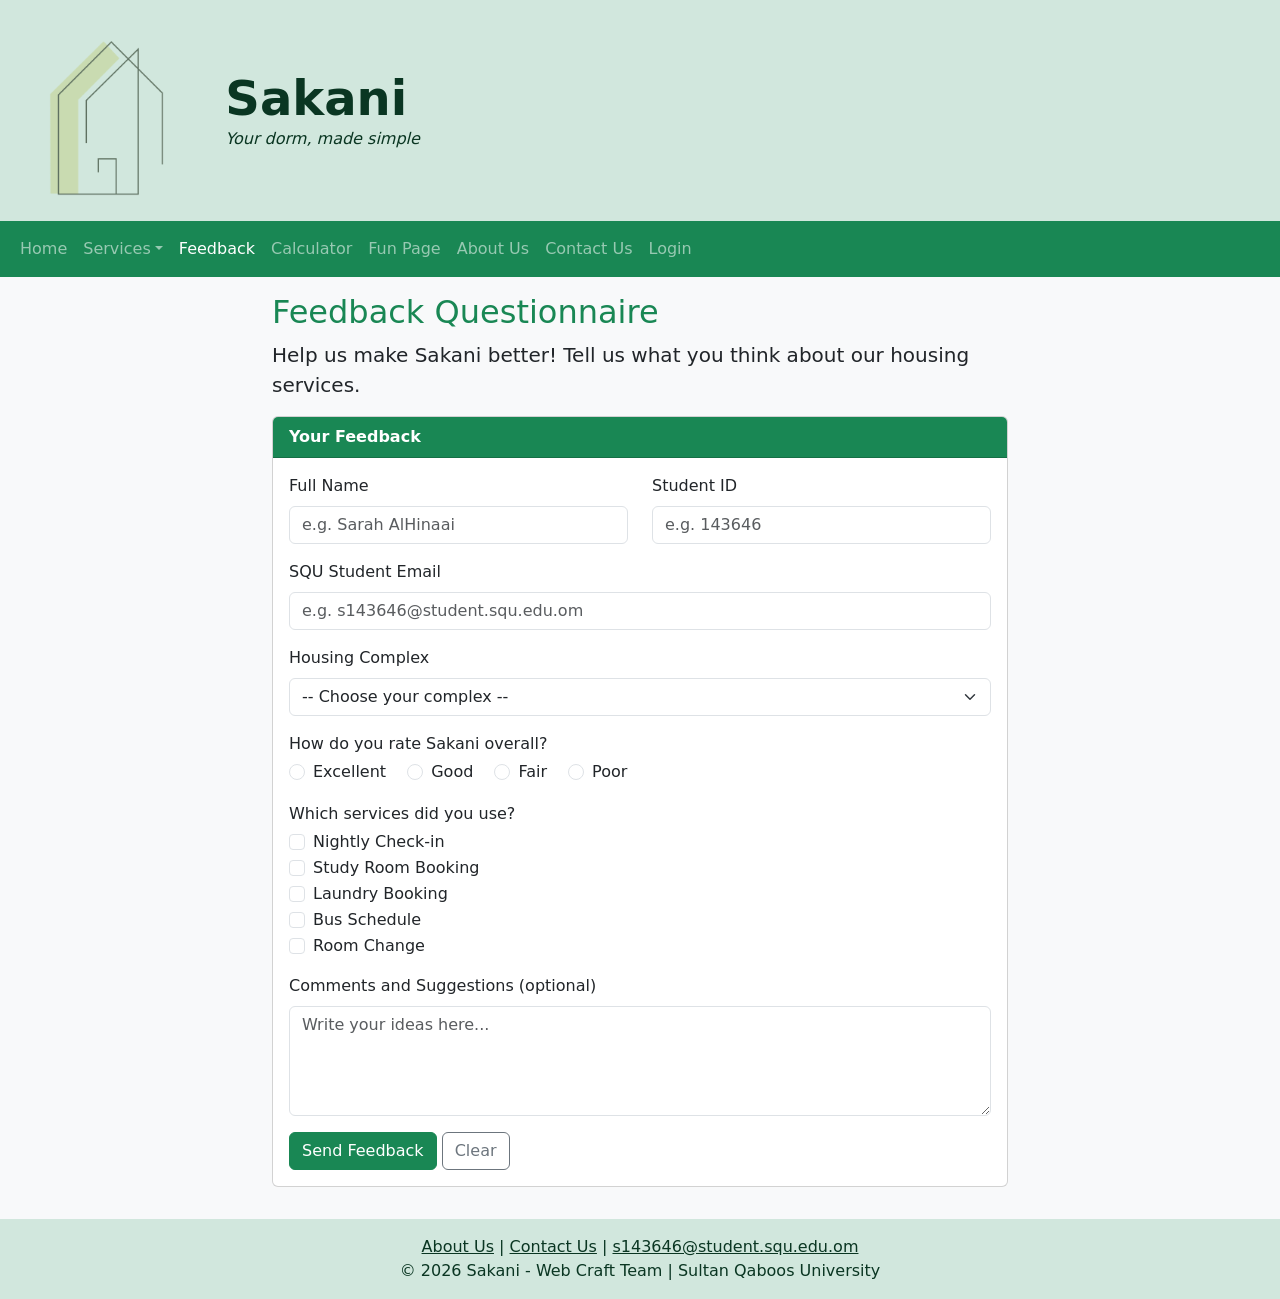
<file: questionnaire.html>
<!DOCTYPE html>
<html lang="en">
<head>
  <meta charset="UTF-8">
  <meta name="viewport" content="width=device-width, initial-scale=1">
  <title>Sakani - Feedback Questionnaire</title>
  
  <link href="https://cdn.jsdelivr.net/npm/bootstrap@5.3.8/dist/css/bootstrap.min.css" rel="stylesheet">
  <script src="https://cdn.jsdelivr.net/npm/bootstrap@5.3.8/dist/js/bootstrap.bundle.min.js"></script>
</head>
<body class="bg-light">

  
  <div class="container-fluid bg-success-subtle">
    <div class="row align-items-center">
      <div class="col-4 col-sm-3 col-lg-2 mt-3 mb-3">
        <img src="images/sakani_icon.PNG" alt="Sakani logo" class="img-fluid mx-auto d-block">
      </div>
      <div class="col-8 col-sm-9 col-lg-10 mt-3 mb-3">
        <h1 class="display-5 fw-bold text-success-emphasis mb-0">Sakani</h1>
        <p class="fst-italic text-success-emphasis mb-0">Your dorm, made simple</p>
      </div>
    </div>
  </div>

  
  <nav class="navbar navbar-expand-lg bg-success navbar-dark">
    <div class="container-fluid">
      <button class="navbar-toggler" type="button" data-bs-toggle="collapse" data-bs-target="#mainMenu">
        <span class="navbar-toggler-icon"></span>
      </button>
      <div class="collapse navbar-collapse" id="mainMenu">
        <ul class="navbar-nav">
          <li class="nav-item"><a class="nav-link" href="index.html">Home</a></li>
          <li class="nav-item dropdown">
            <a class="nav-link dropdown-toggle" href="#" data-bs-toggle="dropdown">Services</a>
            <ul class="dropdown-menu">
              <li><a class="dropdown-item" href="checkin.html">Nightly Check-in</a></li>
              <li><a class="dropdown-item" href="study-rooms.html">Study Rooms</a></li>
              <li><a class="dropdown-item" href="laundry.html">Laundry</a></li>
              <li><a class="dropdown-item" href="bus.html">Bus Schedule</a></li>
              <li><a class="dropdown-item" href="room-change.html">Room Change</a></li>
              <li><hr class="dropdown-divider"></li>
              <li><a class="dropdown-item" href="dashboard.html">Supervisor Dashboard</a></li>
            </ul>
          </li>
          <li class="nav-item"><a class="nav-link active" href="questionnaire.html">Feedback</a></li>
          <li class="nav-item"><a class="nav-link" href="calculate.html">Calculator</a></li>
          <li class="nav-item"><a class="nav-link" href="funpage.html">Fun Page</a></li>
          <li class="nav-item"><a class="nav-link" href="about.html">About Us</a></li>
          <li class="nav-item"><a class="nav-link" href="contact.html">Contact Us</a></li>
          <li class="nav-item"><a class="nav-link" href="login.html">Login</a></li>
        </ul>
      </div>
    </div>
  </nav>

  <!-- ===== Main content ===== -->
  <div class="container mt-3 mb-3">
    <div class="row">
      <div class="col-lg-8 mx-auto">

        <h2 class="text-success">Feedback Questionnaire</h2>
        <p class="fs-5">Help us make Sakani better! Tell us what you think about our housing services.</p>

        
        <div class="card mt-3 mb-3">
          <div class="card-header bg-success text-white fw-bold">Your Feedback</div>
          <div class="card-body">

            
            <form name="feedbackForm" action="https://httpbin.org/get" method="get"
                  onsubmit="return validateForm()" novalidate>

              <!-- 1)Full name -->
              <div class="row">
                <div class="col-md-6 mb-3">
                  <label for="fullName" class="form-label">Full Name</label>
                  <input type="text" class="form-control" id="fullName" name="fullName"
                         placeholder="e.g. Sarah AlHinaai">
                  <div class="invalid-feedback">Enter your first and last name, using English letters only.</div>
                </div>

                <!-- 2)Student ID -->
                <div class="col-md-6 mb-3">
                  <label for="studentId" class="form-label">Student ID</label>
                  <input type="text" class="form-control" id="studentId" name="studentId"
                         placeholder="e.g. 143646">
                  <div class="invalid-feedback">Student ID must be exactly 6 digits.</div>
                </div>
              </div>

              <!-- 3)SQU email -->
              <div class="mb-3">
                <label for="email" class="form-label">SQU Student Email</label>
                <input type="email" class="form-control" id="email" name="email"
                       placeholder="e.g. s143646@student.squ.edu.om">
                <div class="invalid-feedback">Use your SQU email: s + 6 digits + @student.squ.edu.om</div>
              </div>

              <!-- 4)Housing complex -->
              <div class="mb-3">
                <label for="complex" class="form-label">Housing Complex</label>
                <select class="form-select" id="complex" name="complex">
                  <option value="">-- Choose your complex --</option>
                  <option value="1">Housing Complex 1</option>
                  <option value="2">Housing Complex 2</option>
                  <option value="3">Housing Complex 3</option>
                  <option value="4">Housing Complex 4</option>
                  <option value="5">Housing Complex 5</option>
                </select>
                <div class="invalid-feedback">Please choose your housing complex.</div>
              </div>

              <!-- 5)rating (radio buttons) -->
              <div class="mb-3">
                <p class="form-label mb-1">How do you rate Sakani overall?</p>
                <div class="form-check form-check-inline">
                  <input class="form-check-input" type="radio" name="rating" id="r1" value="Excellent">
                  <label class="form-check-label" for="r1">Excellent</label>
                </div>
                <div class="form-check form-check-inline">
                  <input class="form-check-input" type="radio" name="rating" id="r2" value="Good">
                  <label class="form-check-label" for="r2">Good</label>
                </div>
                <div class="form-check form-check-inline">
                  <input class="form-check-input" type="radio" name="rating" id="r3" value="Fair">
                  <label class="form-check-label" for="r3">Fair</label>
                </div>
                <div class="form-check form-check-inline">
                  <input class="form-check-input" type="radio" name="rating" id="r4" value="Poor">
                  <label class="form-check-label" for="r4">Poor</label>
                </div>
              </div>

              <!-- 6)Services used (checkboxes) -->
              <div class="mb-3">
                <p class="form-label mb-1">Which services did you use?</p>
                <div class="form-check">
                  <input class="form-check-input" type="checkbox" name="services" id="s1" value="Check-in">
                  <label class="form-check-label" for="s1">Nightly Check-in</label>
                </div>
                <div class="form-check">
                  <input class="form-check-input" type="checkbox" name="services" id="s2" value="Study Rooms">
                  <label class="form-check-label" for="s2">Study Room Booking</label>
                </div>
                <div class="form-check">
                  <input class="form-check-input" type="checkbox" name="services" id="s3" value="Laundry">
                  <label class="form-check-label" for="s3">Laundry Booking</label>
                </div>
                <div class="form-check">
                  <input class="form-check-input" type="checkbox" name="services" id="s4" value="Bus">
                  <label class="form-check-label" for="s4">Bus Schedule</label>
                </div>
                <div class="form-check">
                  <input class="form-check-input" type="checkbox" name="services" id="s5" value="Room Change">
                  <label class="form-check-label" for="s5">Room Change</label>
                </div>
              </div>

              <!-- 7)Comments -->
              <div class="mb-3">
                <label for="comments" class="form-label">Comments and Suggestions (optional)</label>
                <textarea class="form-control" id="comments" name="comments" rows="4"
                          placeholder="Write your ideas here..."></textarea>
              </div>

              <button type="submit" class="btn btn-success">Send Feedback</button>
              <button type="reset" class="btn btn-outline-secondary">Clear</button>
            </form>

          </div>
        </div>

      </div>
    </div>
  </div>

  <!-- ===== Footer ===== -->
  <div class="container-fluid bg-success-subtle text-success-emphasis text-center">
    <div class="row">
      <div class="col mt-3 mb-3">
        <a href="about.html" class="text-success-emphasis">About Us</a> |
        <a href="contact.html" class="text-success-emphasis">Contact Us</a> |
        <a href="mailto:s143646@student.squ.edu.om" class="text-success-emphasis">s143646@student.squ.edu.om</a>
        <p class="mb-0">&copy; 2026 Sakani - Web Craft Team | Sultan Qaboos University</p>
      </div>
    </div>
  </div>

  <script>
    // ================= Questionnaire validation =================

    //colors the field
    function showResult(field, isCorrect) {
      if (isCorrect) {
        field.classList.remove("is-invalid");
        field.classList.add("is-valid");
      } else {
        field.classList.remove("is-valid");
        field.classList.add("is-invalid");
      }
    }

    //runs when the user presses Send
    function validateForm() {
      var allCorrect = true;   // becomes false as soon as one field is wrong

      //1)Full name
      var name = document.getElementById("fullName");
      var namePattern = /^[A-Za-z]+( [A-Za-z]+)+$/;
      if (name.value.trim().search(namePattern) == -1) {   // search() returns -1 when there is no match
        showResult(name, false);
        allCorrect = false;
      } else {
        showResult(name, true);
      }

      // 2)Student ID 
      var id = document.getElementById("studentId");
      var idPattern = /^\d{6}$/;
      if (id.value.search(idPattern) == -1) {
        showResult(id, false);
        allCorrect = false;
      } else {
        showResult(id, true);
      }

      // 3)SQU email
      var email = document.getElementById("email");
      var emailPattern = /^s\d{6}@student\.squ\.edu\.om$/i;
      if (email.value.trim().search(emailPattern) == -1) {
        showResult(email, false);
        allCorrect = false;
      } else {
        showResult(email, true);
      }

      //4) Housing complex
      var complex = document.getElementById("complex");
      if (complex.value == "") {
        showResult(complex, false);
        allCorrect = false;
      } else {
        showResult(complex, true);
      }

      // ---- Final result ----
      if (allCorrect) {
        alert("Thank you for your feedback! It helps us improve Sakani.");
      }
      return allCorrect;  
    }
  </script>

</body>
</html>
</file>
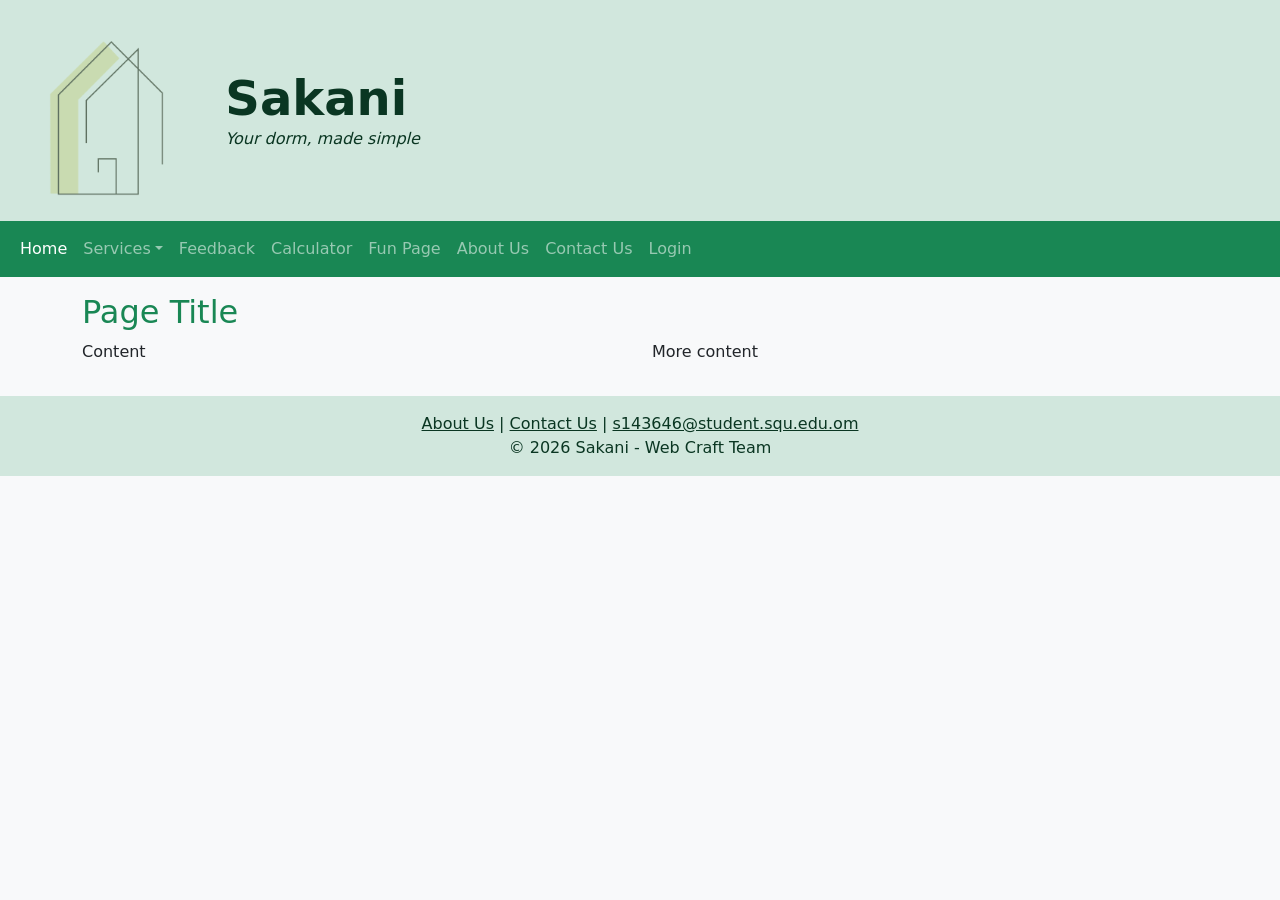
<file: template.html>
<!DOCTYPE html>
<html lang="en">
<head>
  <meta charset="UTF-8">
  <meta name="viewport" content="width=device-width, initial-scale=1">
  <title>Sakani | PAGE NAME</title>
  <link href="https://cdn.jsdelivr.net/npm/bootstrap@5.3.8/dist/css/bootstrap.min.css" rel="stylesheet">
  <script src="https://cdn.jsdelivr.net/npm/bootstrap@5.3.8/dist/js/bootstrap.bundle.min.js"></script>
</head>
<body class="bg-light">

  <div class="container-fluid bg-success-subtle">
    <div class="row align-items-center">
      <div class="col-4 col-sm-3 col-lg-2 mt-3 mb-3">
        <img src="images/sakani_icon.PNG" alt="Sakani logo" class="img-fluid mx-auto d-block">
      </div>
      <div class="col-8 col-sm-9 col-lg-10 mt-3 mb-3">
        <h1 class="display-5 fw-bold text-success-emphasis mb-0">Sakani</h1>
        <p class="fst-italic text-success-emphasis mb-0">Your dorm, made simple</p>
      </div>
    </div>
  </div>

  
  <nav class="navbar navbar-expand-lg bg-success navbar-dark">
    <div class="container-fluid">
      <button class="navbar-toggler" type="button" data-bs-toggle="collapse" data-bs-target="#mainMenu">
        <span class="navbar-toggler-icon"></span>
      </button>

      <div class="collapse navbar-collapse" id="mainMenu">
        <ul class="navbar-nav">
          <li class="nav-item"><a class="nav-link active" href="index.html">Home</a></li>

          
          <li class="nav-item dropdown">
            <a class="nav-link dropdown-toggle" href="#" data-bs-toggle="dropdown">Services</a>
            <ul class="dropdown-menu">
              <li><a class="dropdown-item" href="checkin.html">Nightly Check-in</a></li>
              <li><a class="dropdown-item" href="study-rooms.html">Study Rooms</a></li>
              <li><a class="dropdown-item" href="laundry.html">Laundry</a></li>
              <li><a class="dropdown-item" href="bus.html">Bus Schedule</a></li>
              <li><a class="dropdown-item" href="room-change.html">Room Change</a></li>
              <li><hr class="dropdown-divider"></li>
              <li><a class="dropdown-item" href="dashboard.html">Supervisor Dashboard</a></li>
            </ul>
          </li>

          <li class="nav-item"><a class="nav-link" href="questionnaire.html">Feedback</a></li>
          <li class="nav-item"><a class="nav-link" href="calculate.html">Calculator</a></li>
          <li class="nav-item"><a class="nav-link" href="funpage.html">Fun Page</a></li>
          <li class="nav-item"><a class="nav-link" href="about.html">About Us</a></li>
          <li class="nav-item"><a class="nav-link" href="contact.html">Contact Us</a></li>
          <li class="nav-item"><a class="nav-link" href="login.html">Login</a></li>
        </ul>
      </div>
    </div>
  </nav>

  
  <div class="container mt-3 mb-3">
    <h2 class="text-success">Page Title</h2>

    <div class="row">
      <div class="col-sm-6">
        <p>Content </p>
      </div>
      <div class="col-sm-6">
        <p>More content</p>
      </div>
    </div>
  </div>

  
  <div class="container-fluid bg-success-subtle text-success-emphasis text-center">
    <div class="row">
      <div class="col mt-3 mb-3">
        <a href="about.html" class="text-success-emphasis">About Us</a> |
        <a href="contact.html" class="text-success-emphasis">Contact Us</a> |
        <a href="mailto:s143646@student.squ.edu.om" class="text-success-emphasis">s143646@student.squ.edu.om</a>
        <p class="mb-0">&copy; 2026 Sakani - Web Craft Team</p>
      </div>
    </div>
  </div>

</body>
</html>
</file>
